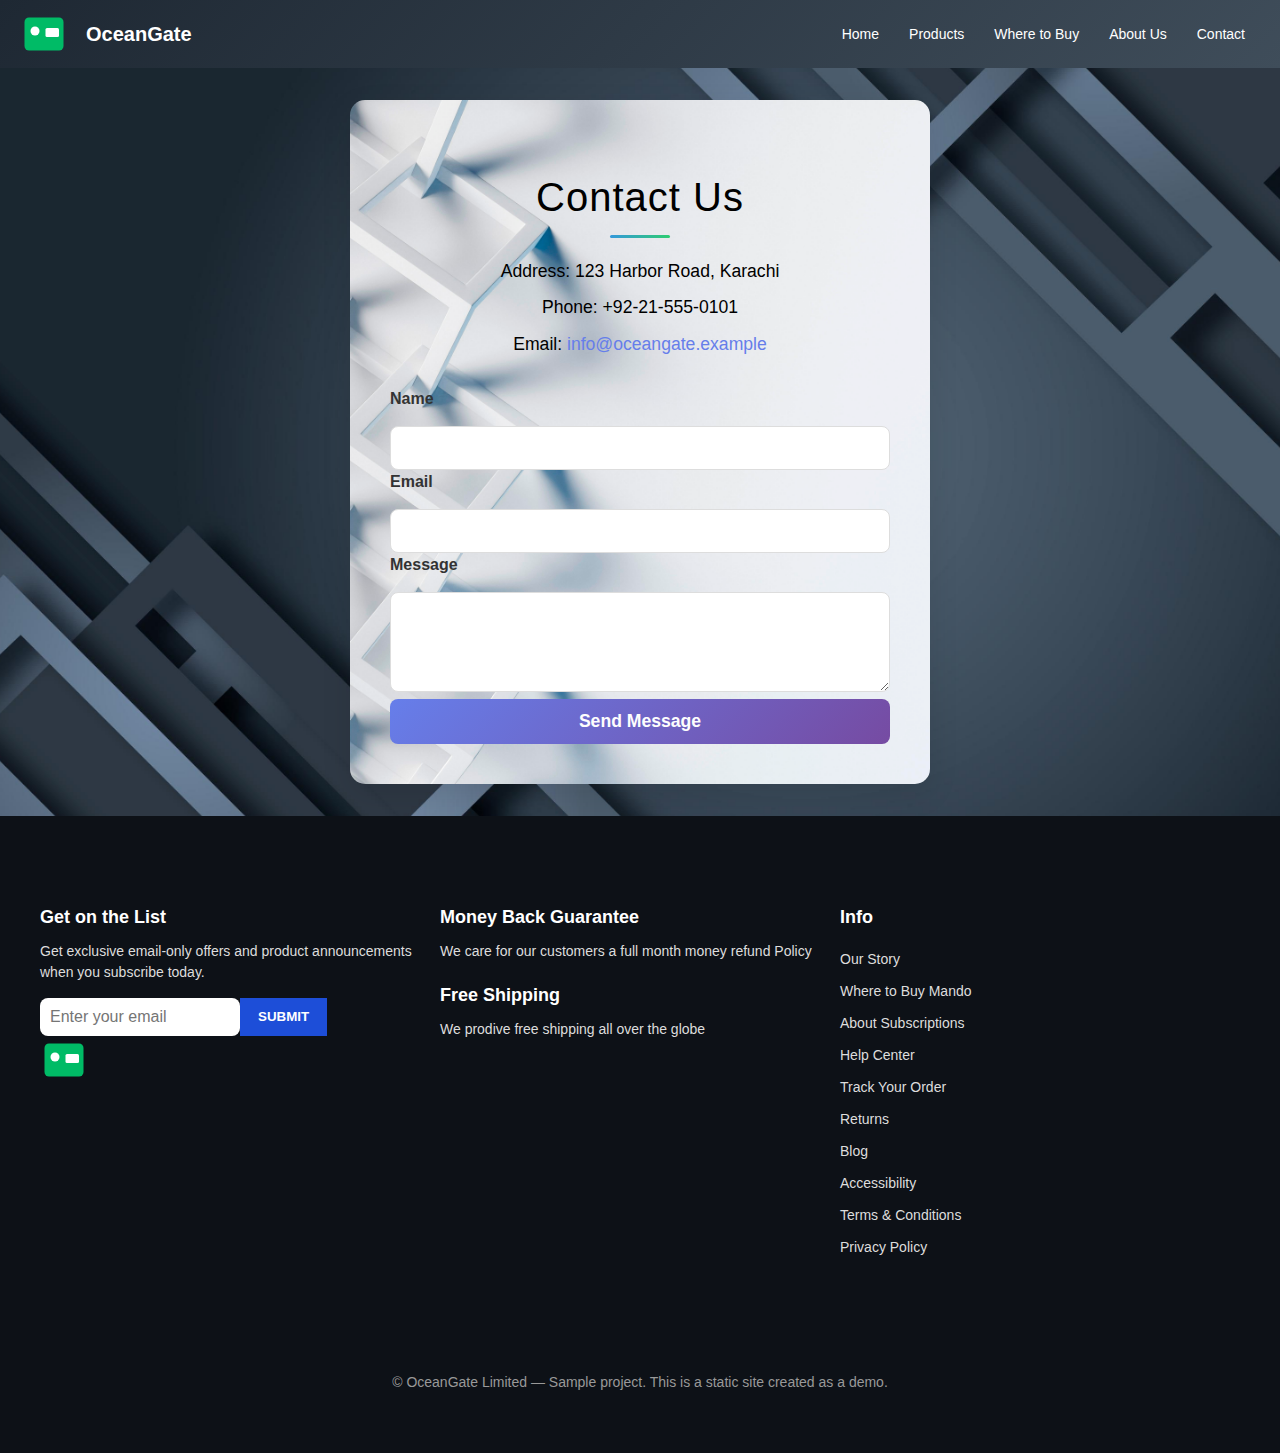
<file: contact.html>
<!doctype html>
<html lang="en">

<head>
  <meta charset="utf-8" />
  <meta name="viewport" content="width=device-width,initial-scale=1" />
  <title>Contact — OceanGate</title>
  <link rel="stylesheet" href="css/styles.css" />
  <link rel="stylesheet" href="css/footer.css">
  <style>
    .container-contact {
      background: #fff;
      border-radius: 15px;
      box-shadow: 0 10px 30px rgba(0, 0, 0, 0.1);
      padding: 40px;
      max-width: 500px;
      width: 100%;
      text-align: center;
    }

    h1 {
      font-size: 2.5em;
      margin-bottom: 20px;
      color: #4a4a4a;
    }

    p {
      margin: 10px 0;
      font-size: 1.1em;
    }

    a {
      color: #667eea;
      text-decoration: none;
    }

    a:hover {
      text-decoration: underline;
    }

    .contact-form {
      margin-top: 30px;
    }

    label {
      display: block;
      margin-bottom: 15px;
      text-align: left;
      font-weight: bold;
    }

    input,
    textarea {
      width: 100%;
      padding: 12px;
      border: 1px solid #ddd;
      border-radius: 8px;
      font-size: 1em;
      box-sizing: border-box;
      transition: border-color 0.3s;
    }

    input:focus,
    textarea:focus {
      border-color: #667eea;
      outline: none;
    }

    textarea {
      resize: vertical;
      min-height: 100px;
    }

    .cta {
      background: linear-gradient(135deg, #667eea 0%, #764ba2 100%);
      color: #fff;
      border: none;
      padding: 12px 20px;
      border-radius: 8px;
      font-size: 1.1em;
      cursor: pointer;
      transition: transform 0.2s;
      width: 100%;
    }

    .cta:hover {
      transform: translateY(-2px);
    }
  </style>
</head>

<body>
  <header class="navbar">
    <div class="logo">
      <!-- OceanGate SVG Logo -->
      <svg width="48" height="48" viewBox="0 0 64 64" aria-hidden="true">
        <rect x="6" y="10" width="52" height="44" rx="6" fill="#0b6" />
        <circle cx="20" cy="28" r="6" fill="#fff" />
        <rect x="34" y="24" width="18" height="12" rx="2" fill="#fff" />
      </svg>
      <span class="brand">OceanGate</span>
    </div>

    <div class="hamburger" onclick="toggleMenu()">
      <div></div>
      <div></div>
      <div></div>
    </div>
    <script>
      function toggleMenu() {
        const menu = document.querySelector('.menu');
        menu.classList.toggle('show');
      }
    </script>


    <div class="menu">
      <a href="index.html">Home</a>
      <a href="products.html">Products</a>
      <a href="where_to_buy.html">Where to Buy</a>
      <a href="about.html">About Us</a>
      <a href="contact.html">Contact</a>
    </div>
  </header>

  </header>


  <main class="container-contact">
    <h1>Contact Us</h1>
    <p>Address: 123 Harbor Road, Karachi</p>
    <p>Phone: +92-21-555-0101</p>
    <p>Email: <a href="mailto:info@oceangate.example">info@oceangate.example</a></p>
    <!-- Simple contact form (no backend) -->
    <form class="contact-form" onsubmit="alert('This is a static demo — the form won\'t submit.'); return false;">
      <label for="name">Name</label>
      <input type="text" id="name" name="name" required>
      <label for="email">Email</label>
      <input type="email" id="email" name="email" required>
      <label for="message">Message</label>
      <textarea id="message" name="message" required></textarea>
      <button type="submit" class="contact-button">Send Message</button>
    </form>
  </main>

  <footer class="footer">
    <div class="footer-container">

      <!-- Left Column: Email Subscription -->
      <div class="footer-section">
        <h3>Get on the List</h3>
        <p>Get exclusive email-only offers and product announcements when you subscribe today.</p>

        <div class="email-box">
          <input type="email" placeholder="Enter your email">
          <button>SUBMIT</button>
        </div>

        <div class="footer-logo">
          <svg width="48" height="48" viewBox="0 0 64 64" aria-hidden="true">
            <rect x="6" y="10" width="52" height="44" rx="6" fill="#0b6" />
            <circle cx="20" cy="28" r="6" fill="#fff" />
            <rect x="34" y="24" width="18" height="12" rx="2" fill="#fff" />
          </svg>
        </div>
      </div>

      <!-- Middle Column -->
      <div class="footer-section">
        <h3>Money Back Guarantee</h3>
        <p>We care for our customers a full month money refund Policy</p>

        <h3 style="margin-top: 20px;">Free Shipping</h3>
        <p>We prodive free shipping all over the globe</p>
      </div>

      <!-- Right Column -->
      <div class="footer-section">
        <h3>Info</h3>
        <ul>
          <li><a href="#">Our Story</a></li>
          <li><a href="#">Where to Buy Mando</a></li>
          <li><a href="#">About Subscriptions</a></li>
          <li><a href="#">Help Center</a></li>
          <li><a href="#">Track Your Order</a></li>
          <li><a href="#">Returns</a></li>
          <li><a href="#">Blog</a></li>
          <li><a href="#">Accessibility</a></li>
          <li><a href="#">Terms & Conditions</a></li>
          <li><a href="#">Privacy Policy</a></li>
        </ul>
      </div>

    </div>

    <!-- Bottom Icons + Text -->
    <div class="footer-bottom">
      <div class="social-icons">
        <a href="#"><i class="fa-brands fa-facebook"></i>
          <a href="#"><i class="fa-brands fa-instagram"></i></a>
          <a href="#"><i class="fa-brands fa-tiktok"></i></a>
      </div>

      <p>© OceanGate Limited — Sample project. This is a static site created as a demo.</p>
    </div>
  </footer>

  <script src="js/scripts.js"></script>
</body>

</html>
</file>
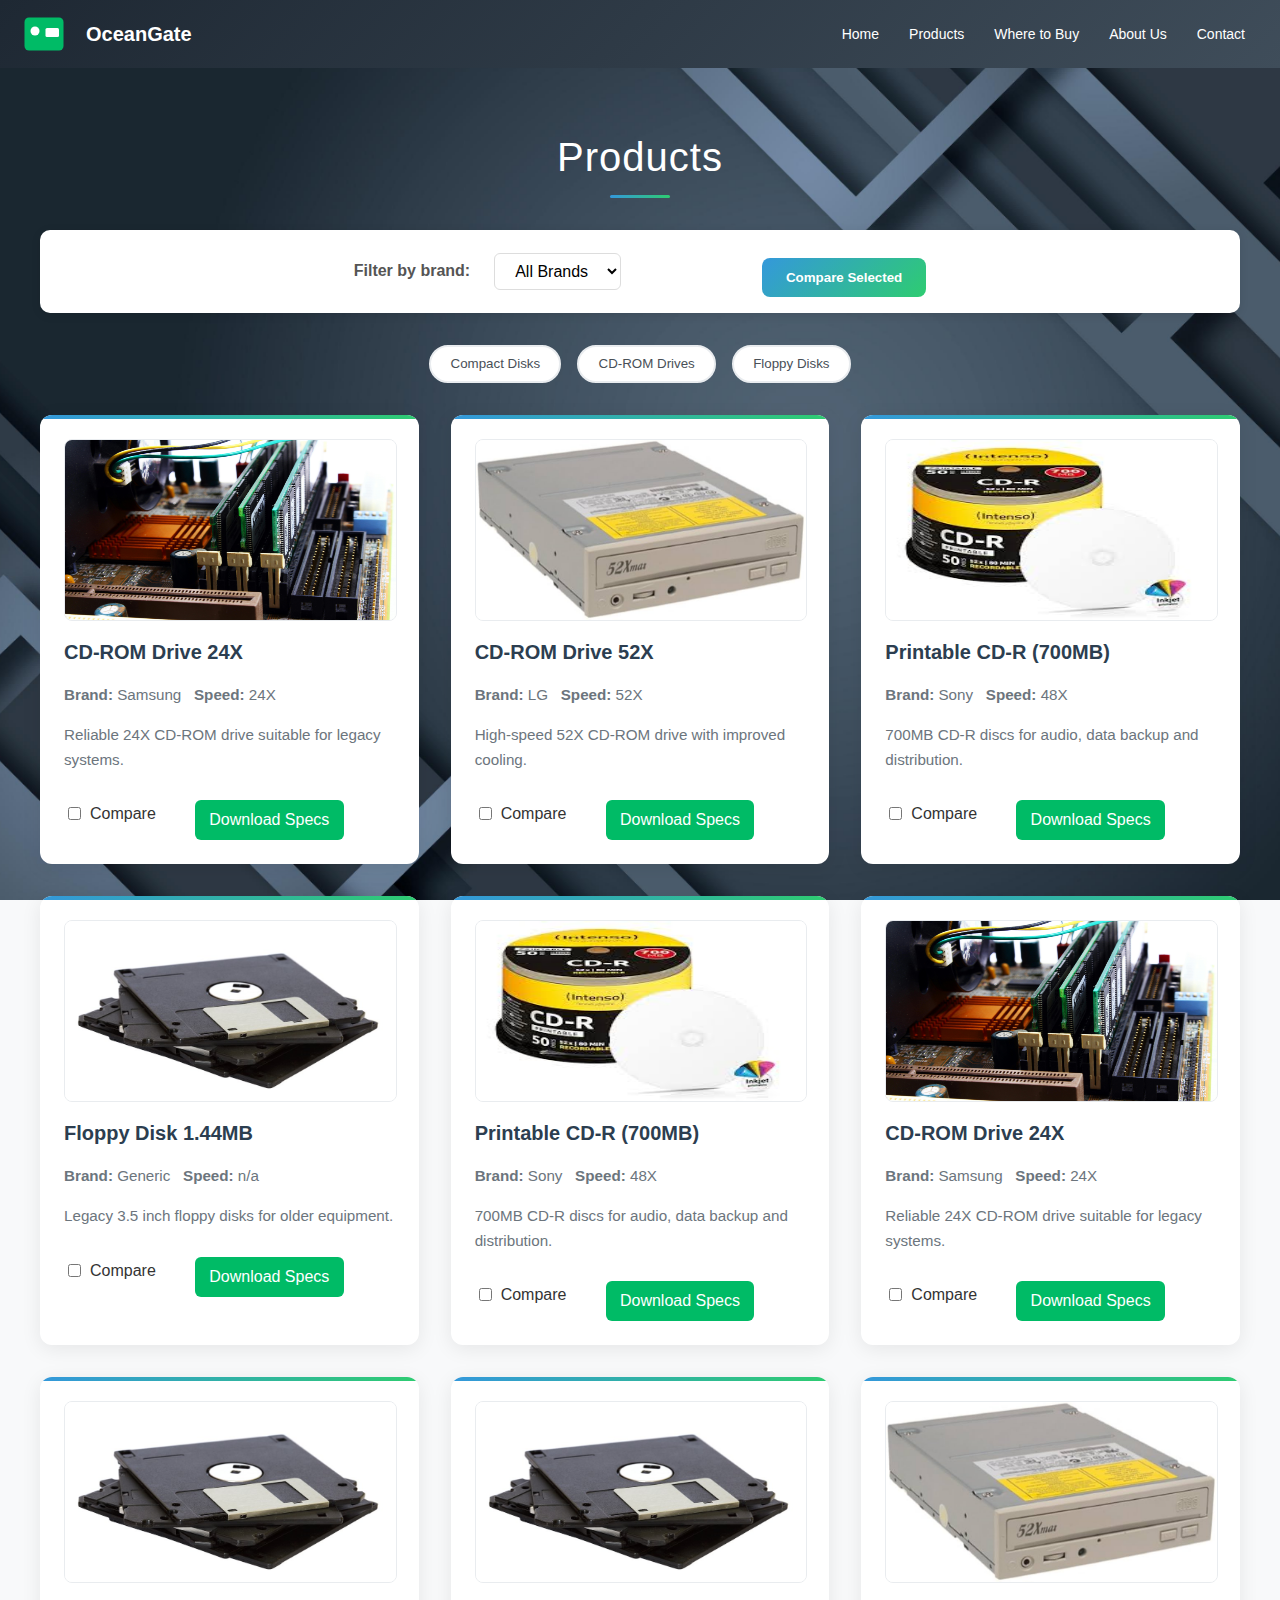
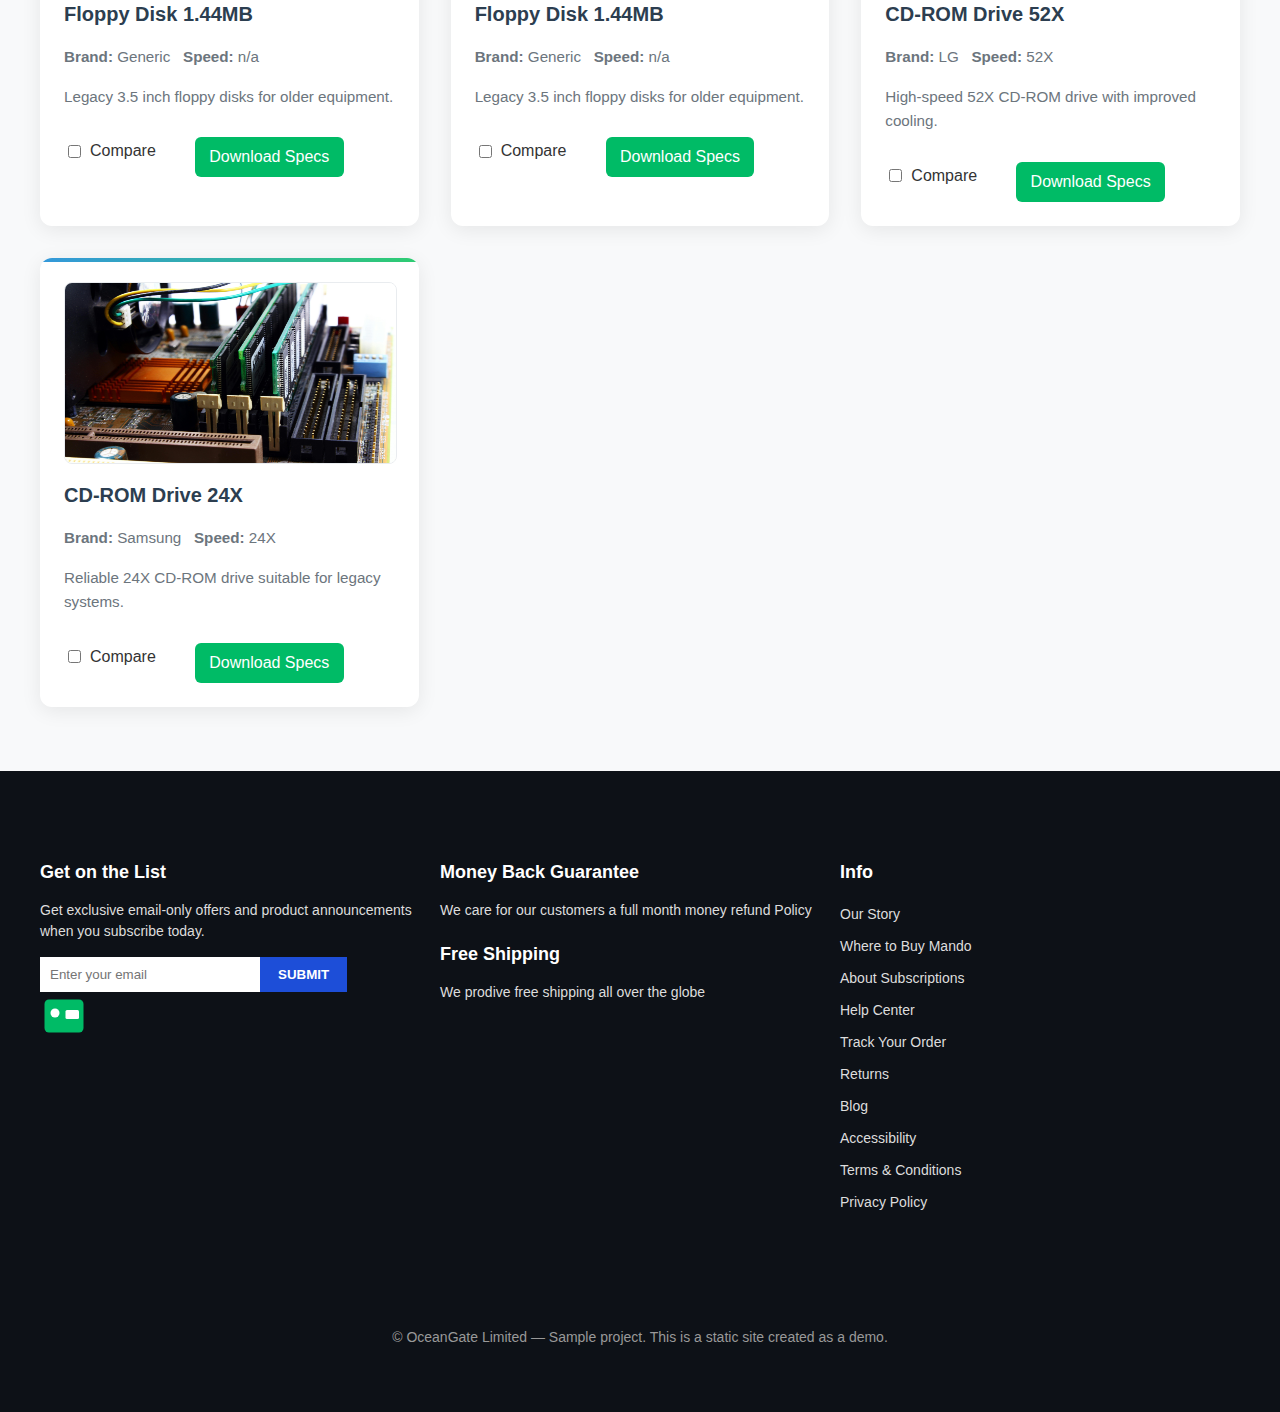
<file: products.html>
<!doctype html>
<html lang="en">

<head>
  <meta charset="utf-8" />
  <meta name="viewport" content="width=device-width,initial-scale=1" />
  <title>Products — OceanGate</title>
  <link rel="stylesheet" href="css/styles.css" />
  <link rel="stylesheet" href="css/footer.css">
</head>

<body>
 <header class="navbar">
    <div class="logo">
        <!-- OceanGate SVG Logo -->
        <svg width="48" height="48" viewBox="0 0 64 64" aria-hidden="true">
            <rect x="6" y="10" width="52" height="44" rx="6" fill="#0b6" />
            <circle cx="20" cy="28" r="6" fill="#fff" />
            <rect x="34" y="24" width="18" height="12" rx="2" fill="#fff" />
        </svg>
        <span class="brand">OceanGate</span>
    </div>

    <div class="hamburger" onclick="toggleMenu()">
        <div></div>
        <div></div>
        <div></div>
    </div>
    <script>
function toggleMenu() {
    const menu = document.querySelector('.menu');
    menu.classList.toggle('show');
}
</script>


    <div class="menu">
        <a href="index.html">Home</a>
        <a href="products.html">Products</a>
        <a href="where_to_buy.html">Where to Buy</a>
        <a href="about.html">About Us</a>
        <a href="contact.html">Contact</a>
    </div>
</header>

  </header>

  <main class="container">
    <h1>Products</h1>

    <!-- Brand filters -->
    <section class="filters">
      <label for="brand-select">Filter by brand:</label>
      <select id="brand-select" aria-label="Filter by brand">
        <option value="all">All Brands</option>
        <option value="Samsung">Samsung</option>
        <option value="LG">LG</option>
        <option value="Sony">Sony</option>
        <option value="Generic">Generic</option>
      </select>

      <button id="compare-btn" class="cta">Compare Selected</button>
    </section>

    <!-- Categories -->
    <section class="categories">
      <button class="category-btn" data-cat="compact">Compact Disks</button>
      <button class="category-btn" data-cat="cdrom">CD-ROM Drives</button>
      <button class="category-btn" data-cat="floppy">Floppy Disks</button>
    </section>

    <!-- Products grid -->
    <section id="products-grid" class="products-grid" aria-live="polite">
      <!-- Product cards injected by JavaScript -->
    </section>

    <!-- Comparison area -->
    <section id="comparison-area" class="comparison-area" hidden>
      <h2>Comparison</h2>
      <table id="comparison-table">
        <!-- Populated by JS -->
      </table>
      <button id="close-compare">Close Comparison</button>
    </section>

  </main>

 <footer class="footer">
  <div class="footer-container">

    <!-- Left Column: Email Subscription -->
    <div class="footer-section">
      <h3>Get on the List</h3>
      <p>Get exclusive email-only offers and product announcements when you subscribe today.</p>

      <div class="email-box">
        <input type="email" placeholder="Enter your email">
        <button>SUBMIT</button>
      </div>

      <div class="footer-logo">
        <!-- Replace with your logo image if needed -->
<svg width="48" height="48" viewBox="0 0 64 64" aria-hidden="true">
            <rect x="6" y="10" width="52" height="44" rx="6" fill="#0b6" />
            <circle cx="20" cy="28" r="6" fill="#fff" />
            <rect x="34" y="24" width="18" height="12" rx="2" fill="#fff" />
        </svg>
            </div>
    </div>

    <!-- Middle Column -->
    <div class="footer-section">
      <h3>Money Back Guarantee</h3>
      <p>We care for our customers a full month money refund Policy</p>

      <h3 style="margin-top: 20px;">Free Shipping</h3>
      <p>We prodive free shipping all over the globe</p>
    </div>

    <!-- Right Column -->
    <div class="footer-section">
      <h3>Info</h3>
      <ul>
        <li><a href="#">Our Story</a></li>
        <li><a href="#">Where to Buy Mando</a></li>
        <li><a href="#">About Subscriptions</a></li>
        <li><a href="#">Help Center</a></li>
        <li><a href="#">Track Your Order</a></li>
        <li><a href="#">Returns</a></li>
        <li><a href="#">Blog</a></li>
        <li><a href="#">Accessibility</a></li>
        <li><a href="#">Terms & Conditions</a></li>
        <li><a href="#">Privacy Policy</a></li>
      </ul>
    </div>

  </div>

  <!-- Bottom Icons + Text -->
  <div class="footer-bottom">
    <div class="social-icons">
      <a href="#"><i class="fa-brands fa-facebook"></i>
      <a href="#"><i class="fa-brands fa-instagram"></i></a>
      <a href="#"><i class="fa-brands fa-tiktok"></i></a>
    </div>

    <p>© OceanGate Limited — Sample project. This is a static site created as a demo.</p>
  </div>
</footer>

  <script src="js/scripts.js"></script>
</body>

</html>
</file>
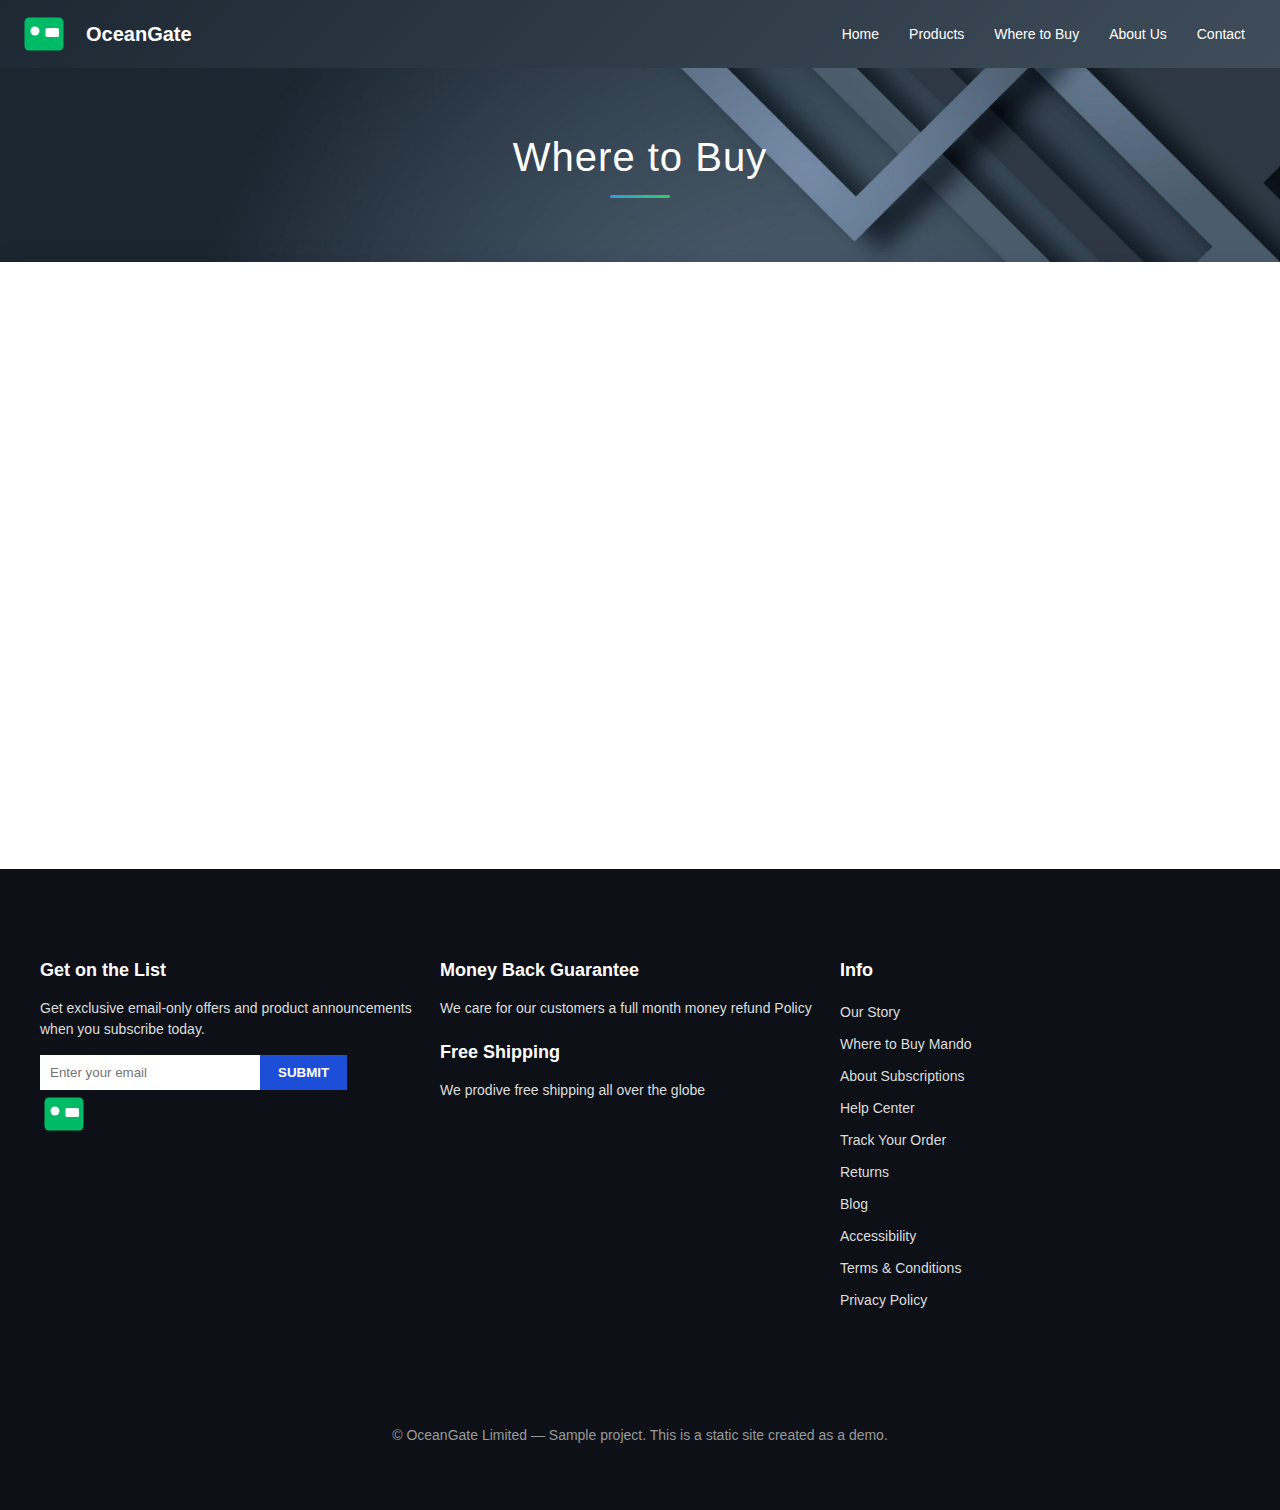
<file: where_to_buy.html>
<!doctype html>
<html lang="en">

<head>
  <meta charset="utf-8" />
  <meta name="viewport" content="width=device-width,initial-scale=1" />
  <title>Where to Buy — OceanGate</title>
  <link rel="stylesheet" href="css/styles.css" />
  <link rel="stylesheet" href="css/footer.css">
</head>

<body>
  <header class="navbar">
    <div class="logo">
        <!-- OceanGate SVG Logo -->
        <svg width="48" height="48" viewBox="0 0 64 64" aria-hidden="true">
            <rect x="6" y="10" width="52" height="44" rx="6" fill="#0b6" />
            <circle cx="20" cy="28" r="6" fill="#fff" />
            <rect x="34" y="24" width="18" height="12" rx="2" fill="#fff" />
        </svg>
        <span class="brand">OceanGate</span>
    </div>

    <div class="hamburger" onclick="toggleMenu()">
        <div></div>
        <div></div>
        <div></div>
    </div>
    <script>
function toggleMenu() {
    const menu = document.querySelector('.menu');
    menu.classList.toggle('show');
}
</script>


    <div class="menu">
        <a href="index.html">Home</a>
        <a href="products.html">Products</a>
        <a href="where_to_buy.html">Where to Buy</a>
        <a href="about.html">About Us</a>
        <a href="contact.html">Contact</a>
    </div>
</header>

  </header>

  <main class="container">
    <h1>Where to Buy</h1>

  </main>
<div class="map-container">
  <iframe src="https://www.google.com/maps/embed?pb=!1m18!1m12!1m3!1d28941.467542240203!2d67.04052783967288!3d24.94285172383262!2m3!1f0!2f0!3f0!3m2!1i1024!2i768!4f13.1!3m3!1m2!1s0x3eb33f8014fe5943%3A0x11df7a65effb1ef6!2sNorth%20Nazimabad%20Town%2C%20Karachi!5e0!3m2!1sen!2s!4v1765102689414!5m2!1sen!2s" 
          width="600" 
          height="450" 
          style="border:0;" 
          allowfullscreen="" 
          loading="lazy" 
          referrerpolicy="no-referrer-when-downgrade">
  </iframe>
</div> <footer class="footer">
  <div class="footer-container">

    <!-- Left Column: Email Subscription -->
    <div class="footer-section">
      <h3>Get on the List</h3>
      <p>Get exclusive email-only offers and product announcements when you subscribe today.</p>

      <div class="email-box">
        <input type="email" placeholder="Enter your email">
        <button>SUBMIT</button>
      </div>

      <div class="footer-logo">
        <!-- Replace with your logo image if needed -->
        <svg width="48" height="48" viewBox="0 0 64 64" aria-hidden="true">
            <rect x="6" y="10" width="52" height="44" rx="6" fill="#0b6" />
            <circle cx="20" cy="28" r="6" fill="#fff" />
            <rect x="34" y="24" width="18" height="12" rx="2" fill="#fff" />
        </svg>
      </div>
    </div>

    <!-- Middle Column -->
    <div class="footer-section">
      <h3>Money Back Guarantee</h3>
      <p>We care for our customers a full month money refund Policy</p>

      <h3 style="margin-top: 20px;">Free Shipping</h3>
      <p>We prodive free shipping all over the globe</p>
    </div>

    <!-- Right Column -->
    <div class="footer-section">
      <h3>Info</h3>
      <ul>
        <li><a href="#">Our Story</a></li>
        <li><a href="#">Where to Buy Mando</a></li>
        <li><a href="#">About Subscriptions</a></li>
        <li><a href="#">Help Center</a></li>
        <li><a href="#">Track Your Order</a></li>
        <li><a href="#">Returns</a></li>
        <li><a href="#">Blog</a></li>
        <li><a href="#">Accessibility</a></li>
        <li><a href="#">Terms & Conditions</a></li>
        <li><a href="#">Privacy Policy</a></li>
      </ul>
    </div>

  </div>

  <!-- Bottom Icons + Text -->
  <div class="footer-bottom">
    <div class="social-icons">
      <a href="#"><i class="fa-brands fa-facebook"></i>
      <a href="#"><i class="fa-brands fa-instagram"></i></a>
      <a href="#"><i class="fa-brands fa-tiktok"></i></a>
    </div>

    <p>© OceanGate Limited — Sample project. This is a static site created as a demo.</p>
  </div>
</footer>
  <script src="js/scripts.js"></script>
</body>

</html>
</file>
<file: css/styles.css>
body {
  font-family: system-ui, -apple-system, "Segoe UI", Roboto, Helvetica, Arial;
  line-height: 1.5;
  color: #222;
  background: linear-gradient(145deg, #eef1f4, #000000);
  background-image: url(/images/5590457.jpg);
   background-size: cover;          /* makes image fill the screen */
  background-repeat: no-repeat;    /* no repeating tiles */
  background-attachment: fixed;    /* parallax feel */
  background-position: center;     /* centers the image */
}


.container {
  max-width: 980px;
  margin: 0 auto;
  padding: 1rem;
}

.container h1,p {
  color: white;
}
.container p{
  margin-left: 10%;
}
.header-inner {
  display: flex;
  align-items: center;
  justify-content: space-between;
  padding: 0.5rem 0;
}

.logo {
  display: flex;
  align-items: center;
  gap: 0.5rem;
  font-weight: 700;
  color: #0b6;
  text-decoration: none;
}



/* GENERAL */
body {
    margin: 0;
    font-family: 'Segoe UI', Tahoma, Geneva, Verdana, sans-serif;
    background-color: #f8f9fa;
    color: #333;
}

/* CONTAINER */
.container {
    max-width: 1200px;
    margin: 0 auto;
    padding: 2rem;
}

/* NAVBAR MERGED */
.navbar {
    display: flex;
    justify-content: space-between;
    align-items: center;
background: linear-gradient(135deg, #1e2833, #3f4d5a);
    padding: 10px 20px;
    flex-wrap: wrap;
}

/* Logo */
.navbar .logo {
    display: flex;
    align-items: center;
    color: white;
    font-size: 20px;
}

.navbar .logo svg {
    margin-right: 10px;
}

/* Desktop Menu */
.navbar .menu {
    display: flex;
    align-items: center;
    transition: max-height 0.3s ease-in-out;
}

/* Menu links */
.navbar .menu a {
    color: #fff;
    text-decoration: none;
    margin: 0 15px;
    font-size: 14px;
    position: relative;
}

/* Hover underline animation */
.navbar .menu a::after {
    content: '';
    position: absolute;
    left: 0;
    bottom: -3px;
    width: 0;
    height: 2px;
    background-color: #fff;
    transition: width 0.3s;
}

.navbar .menu a:hover::after {
    width: 100%;
}

/* Register Button */
.navbar .register-btn {
    background-color: #c4d600;
    color: black;
    padding: 10px 20px;
    font-weight: bold;
}

/* Hamburger Button */
.hamburger {
    display: none;
    flex-direction: column;
    cursor: pointer;
}

.hamburger div {
    width: 25px;
    height: 3px;
    background-color: #fff;
    margin: 4px;
}

/* MOBILE */
@media (max-width: 768px) {
    .navbar .menu {
        flex-direction: column;
        width: 100%;
        max-height: 0;
        overflow: hidden;
    }

    .navbar .menu.show {
        max-height: 300px;
    }

    .hamburger {
        display: flex;
    }
}



.cta {
  display: inline-block;
  align-items: center !important;
  margin-top: 0.75rem;
  margin-left: 10%;
  background: #0b6;
  color: white;
  padding: 0.5rem 0.9rem;
  text-decoration: none;
  border-radius: 6px;
}

.features {
  display: grid;
  grid-template-columns: repeat(3, 1fr);
  gap: 2rem;
  margin: 3rem 0;
  padding: 0 1rem;
}

.features article {
  background: #ffffff;
  border-radius: 12px;
  padding: 2rem;
  box-shadow: 0 4px 20px rgba(0, 0, 0, 0.08);
  text-align: center;
  transition: transform 0.3s ease, box-shadow 0.3s ease;
  border: 1px solid #e9ecef;
}

.features article:hover {
  transform: translateY(-5px);
  box-shadow: 0 8px 30px rgba(0, 0, 0, 0.15);
  background-color: #aac4d4;
}

.features article h3 {
  font-size: 1.5rem;
  font-weight: 600;
  color: #2c3e50;
  margin-bottom: 1rem;
  position: relative;
}

.features article h3::after {
  content: '';
  display: block;
  width: 50px;
  height: 3px;
  background: linear-gradient(to right, #3498db, #2ecc71);
  margin: 0.5rem auto;
  border-radius: 2px;
}

.features article p {
  font-size: 1rem;
  color: #6c757d;
  line-height: 1.6;
}

/* Responsive Adjustments */
@media (max-width: 768px) {
  .features {
    grid-template-columns: 1fr;
    gap: 1.5rem;
    padding: 0;
  }

  .features article {
    padding: 1.5rem;
  }
}
 

/* PRODUCTS PAGE SPECIFIC STYLES */

/* Main Heading */
h1 {
    font-size: 2.5rem;
    font-weight: 300;
    color: #2c3e50;
    text-align: center;
    margin-bottom: 2rem;
    letter-spacing: 1px;
    position: relative;
}

h1::after {
    content: '';
    display: block;
    width: 60px;
    height: 3px;
    background: linear-gradient(to right, #3498db, #2ecc71);
    margin: 0.5rem auto;
    border-radius: 2px;
}

/* Filters Section */
.filters {
    display: flex;
    justify-content: center;
    align-items: center;
    gap: 1.5rem;
    margin: 2rem 0;
    padding: 1rem;
    background: #ffffff;
    border-radius: 10px;
    box-shadow: 0 2px 10px rgba(0, 0, 0, 0.1);
}

.filters label {
    font-weight: 600;
    color: #555;
}

.filters select {
    padding: 0.5rem 1rem;
    border: 1px solid #ddd;
    border-radius: 6px;
    background: #fff;
    font-size: 1rem;
    transition: border-color 0.3s ease;
}

.filters select:focus {
    outline: none;
    border-color: #3498db;
}

.filters .cta {
    background: linear-gradient(135deg, #3498db, #2ecc71);
    color: white;
    padding: 0.75rem 1.5rem;
    border: none;
    border-radius: 8px;
    font-weight: 600;
    cursor: pointer;
    transition: transform 0.2s ease, box-shadow 0.2s ease;
}

.filters .cta:hover {
    transform: translateY(-2px);
    box-shadow: 0 4px 15px rgba(52, 152, 219, 0.3);
}

/* Categories Section */
.categories {
    display: flex;
    justify-content: center;
    gap: 1rem;
    margin-bottom: 2rem;
    flex-wrap: wrap;
}

.category-btn {
    padding: 0.6rem 1.2rem;
    border: 2px solid #e9ecef;
    background: #ffffff;
    border-radius: 25px;
    font-weight: 500;
    color: #495057;
    cursor: pointer;
    transition: all 0.3s ease;
}

.category-btn:hover {
    background: #3498db;
    color: white;
    border-color: #3498db;
    transform: scale(1.05);
}

.category-btn.active {
    background: #3498db;
    color: white;
    border-color: #3498db;
}

/* Products Grid */
.products-grid {
    display: grid;
    gap: 2rem;
    grid-template-columns: repeat(auto-fit, minmax(280px, 1fr));
    margin-bottom: 2rem;
}

/* Product Cards */
.card {
    background: #ffffff;
    border-radius: 12px;
    padding: 1.5rem;
    box-shadow: 0 4px 20px rgba(0, 0, 0, 0.08);
    display: flex;
    flex-direction: column;
    gap: 1rem;
    transition: transform 0.3s ease, box-shadow 0.3s ease;
    position: relative;
    overflow: hidden;
}

.card::before {
    content: '';
    position: absolute;
    top: 0;
    left: 0;
    right: 0;
    height: 4px;
    background: linear-gradient(to right, #3498db, #2ecc71);
}

.card:hover {
    transform: translateY(-5px);
    box-shadow: 0 8px 30px rgba(0, 0, 0, 0.15);
}

.card img {
    width: 100%;
    height: 180px;
    background: #f8f9fa;
    border-radius: 8px;
    border: 1px solid #e9ecef;
}

.card h3 {
    font-size: 1.25rem;
    font-weight: 600;
    color: #2c3e50;
    margin: 0;
}

.card p {
    font-size: 0.95rem;
    color: #6c757d;
    line-height: 1.6;
    margin: 0;
}

.card .price {
    font-size: 1.1rem;
    font-weight: 700;
    color: #27ae60;
    align-self: flex-start;
}

.comparison-area {
    margin-top: 3rem;
    padding: 3rem;
    box-shadow: 0 10px 40px rgba(0, 0, 0, 0.2);
    border: 3px solid #fff;
    position: relative;
    overflow: hidden;
}

.comparison-area::before {
    content: '';
    position: absolute;
    top: -50%;
    left: -50%;
    width: 200%;
    height: 200%;
    background: radial-gradient(circle, rgba(255,255,255,0.1) 0%, transparent 70%);
    animation: pulse 4s infinite;
}

@keyframes pulse {
    0%, 100% { opacity: 0.5; }
    50% { opacity: 1; }
}

.comparison-area h2 {
    font-size: 2.5rem;
    font-weight: 700;
    color: #ffffff;
    margin-bottom: 2rem;
    text-align: center;
    text-shadow: 2px 2px 4px rgba(0, 0, 0, 0.3);
    position: relative;
    z-index: 1;
}

.comparison-area h2::after {
    content: '';
    display: block;
    width: 80px;
    height: 4px;
    background: linear-gradient(to right, #ffd700, #ff6b6b);
    margin: 1rem auto;
    border-radius: 2px;
}

#comparison-table {
    width: 100%;
    border-collapse: collapse;
    margin-bottom: 2rem;
    background: rgba(255, 255, 255, 0.9);
    border-radius: 12px;
    overflow: hidden;
    box-shadow: 0 4px 15px rgba(0, 0, 0, 0.1);
    position: relative;
    z-index: 1;
}

#comparison-table th,
#comparison-table td {
    border: 2px solid #e9ecef;
    padding: 1.5rem;
    text-align: center;
    font-size: 1rem;
    font-weight: 500;
}

#comparison-table th {
    background: linear-gradient(135deg, #3498db, #2ecc71);
    color: #ffffff;
    font-weight: 700;
    text-transform: uppercase;
    letter-spacing: 1px;
}

#comparison-table tr:nth-child(even) {
    background: rgba(52, 152, 219, 0.1);
}

#comparison-table tr:hover {
    background: rgba(46, 204, 113, 0.2);
    transition: background 0.3s ease;
}

#comparison-table td a {
    color: #3498db;
    text-decoration: none;
    font-weight: 600;
    transition: color 0.3s ease;
}

#comparison-table td a:hover {
    color: #2ecc71;
    text-decoration: underline;
}

#close-compare {
    display: block;
    margin: 0 auto;
    background: linear-gradient(135deg, #e74c3c, #c0392b);
    color: white;
    padding: 1rem 2rem;
    border: none;
    border-radius: 50px;
    font-weight: 700;
    font-size: 1.1rem;
    cursor: pointer;
    transition: all 0.3s ease;
    box-shadow: 0 4px 15px rgba(231, 76, 60, 0.3);
    position: relative;
    z-index: 1;
}

#close-compare:hover {
    background: linear-gradient(135deg, #c0392b, #e74c3c);
    transform: translateY(-3px);
    box-shadow: 0 8px 25px rgba(231, 76, 60, 0.5);
}

#close-compare:active {
    transform: translateY(0);
}

/* Responsive Adjustments */
@media (max-width: 768px) {
    .comparison-area {
        padding: 2rem;
        margin-top: 2rem;
    }

    .comparison-area h2 {
        font-size: 2rem;
    }

    #comparison-table th,
    #comparison-table td {
        padding: 1rem;
        font-size: 0.9rem;
    }

    #close-compare {
        padding: 0.75rem 1.5rem;
        font-size: 1rem;
    }
}

/* Carousel Styles */
.carousel {
    width: 100%;
    max-width: 1200px;
    margin: 2rem auto;
    border-radius: 12px;
    overflow: hidden;
    box-shadow: 0 8px 30px rgba(0, 0, 0, 0.15);
}

.carousel-inner {
    height: 600px; /* Banner-like size, a bit bigger than typical 400-500px */
}

.carousel-item {
    height: 100%;
}

.carousel-item img {
    width: 100%;
    height: 100%;
    object-fit: cover;
    filter: brightness(0.9);
    transition: filter 0.3s ease;
}

.carousel-item:hover img {
    filter: brightness(1);
}

.carousel-indicators {
    bottom: 20px;
}

.carousel-indicators button {
    width: 12px;
    height: 12px;
    border-radius: 50%;
    background-color: rgba(255, 255, 255, 0.7);
    border: none;
    margin: 0 5px;
    transition: all 0.3s ease;
}

.carousel-indicators .active {
    background-color: #3498db;
    transform: scale(1.2);
}

.carousel-control-prev,
.carousel-control-next {
    width: 50px;
    height: 50px;
    background: rgba(0, 0, 0, 0.5);
    border-radius: 50%;
    position: absolute;
    margin-top: 25%;
    top: 50%;
    transform: translateY(-50%);
    transition: all 0.3s ease;
    border: none;
    display: flex;
    align-items: center;
    justify-content: center;
}

.carousel-control-prev {
    left: 20px;
}

.carousel-control-next {
    right: 20px;
}



.carousel-control-prev-icon,
.carousel-control-next-icon {
    width: 20px;
    height: 20px;
    background-size: 20px 20px;
}

/* Responsive Adjustments */
@media (max-width: 768px) {
    .carousel-inner {
        height: 400px;
    }

    .carousel-control-prev,
    .carousel-control-next {
        width: 40px;
        height: 40px;
        left: 10px;
    }

    .carousel-control-next {
        right: 10px;
    }

    .carousel-control-prev-icon,
    .carousel-control-next-icon {
        width: 16px;
        height: 16px;
        background-size: 16px 16px;
    }
}
.map-container {
  max-width: 100%;
  overflow: hidden;
  box-shadow: 0 8px 30px rgba(0, 0, 0, 0.15);
  background: #ffffff;
}

.map-container iframe {
  width: 100%;
  height: 600px;
  transition: transform 0.3s ease;
}



/* Responsive Adjustments */
@media (max-width: 768px) {
  .map-container {
    margin: 1rem auto;
    padding: 0.5rem;
  }

  .map-container iframe {
    height: 300px;
  }
}

/* CONTACT FORM STYLES */
.container-contact {
    background: #fff !important;
    border-radius: 15px !important;
    box-shadow: 0 10px 30px rgba(0, 0, 0, 0.1) !important;
    padding: 40px !important;
    max-width: 500px !important;
    width: 100%!important;
    text-align: center!important;
    margin: 2rem auto!important; 
    background-image: url(/images/creative-wallpaper-with-white-shapes.jpg) !important;
     background-size: cover!important;          
  background-repeat: no-repeat!important;    
  background-position: center!important;    
}

.container-contact h1 {
    font-size: 2.5em;
    color: #000000;
}

.container-contact p {
    font-size: 1.1em;
    color: #000000;
}

.contact-button {
    background: linear-gradient(135deg, #667eea 0%, #764ba2 100%);
    color: #fdfdfd;
    border: none;
    padding: 12px 20px;
    border-radius: 8px;
    font-size: 1.1em;
    cursor: pointer;
    transition: transform 0.2s, box-shadow 0.2s;
    width: 100%;
    font-weight: bold;
}

.contact-button:hover {
    transform: translateY(-2px);
    box-shadow: 0 4px 15px rgba(102, 126, 234, 0.4);
}

.contact-button:active {
    transform: translateY(0);
}
/* ABOUT US PAGE STYLES */
.container-about {
    max-width: 1200px;
    margin: 2rem auto;
    padding: 2rem;
    background: #ffffff;
    border-radius: 15px;
    box-shadow: 0 10px 30px rgba(0, 0, 0, 0.1);
    display: flex;
    gap: 2rem;
    position: relative;
     align-items: center; 
}
.about-image-wrapper {
    display: flex;
    justify-content: center;
}
.about-layout {
    max-width: 1600px;
    margin: 2rem auto;
    display: flex;
    align-items: center;
    gap: 2rem;
}


/* LEFT COLUMN — TEXT */
.text-content {
    flex: 2;
    text-align: left;
}

.container-about h1 {
    font-size: 2.5rem;
    font-weight: 700;
    color: #2c3e50;
    margin-bottom: 1.5rem;
}

.container-about h1::after {
    content: '';
    display: block;
    width: 80px;
    height: 4px;
    background: linear-gradient(to right, #3498db, #2ecc71);
    margin-top: 0.5rem;
    border-radius: 2px;
}


.container-about h2 {
    font-size: 1.8rem;
    font-weight: 600;
    color: #34495e;
    margin-bottom: 1rem;
}


.container-about p {
    font-size: 1.1rem;
    color: #6c757d;
    line-height: 1.6;
}

.image-box {
    width: 450px;
    min-width: 600px;
    height: 600px;
    border-radius: 15px;
    overflow: hidden;
    box-shadow: 0 10px 25px rgba(0, 0, 0, 0.1);
    background: #ddd;
    background-size: cover;

}

.image-box img {
    width: 100%;
    height: 100%;
    object-fit: cover;
}

/* RESPONSIVE */
@media (max-width: 768px) {
    .container-about {
        flex-direction: column;
        padding: 1rem;
    }

    .image-box {
        height: 250px;
        border-radius: 12px;
    }

    .container-about h1 {
        text-align: center;
        font-size: 2rem;
    aspect-ratio: 16 / 10; /* slightly taller on mobile */

    }

    .container-about h2 {
        font-size: 1.4rem;
    }

    .container-about p {
        font-size: 1rem;
    }
}
/* Section background */
.support-section {
    padding: 60px 0;
    width: 80%;
    margin-left: 10%;
    border-radius: 15px;
    background: linear-gradient(135deg, #687077, #eef5fb);
}

/* Main container */
.support-container {
    width: 90%;
    max-width: 1200px;
    margin: auto;
}

/* Heading */
.support-container h1 {
    font-size: 2.4rem;
    color: #0d375f;
    margin-bottom: 10px;
    font-weight: 700;
}

/* Subtitle */
.support-subtitle {
    color: #4a6070;
    font-size: 1.1rem;
    margin-bottom: 40px;
}

/* Layout grid */
.support-list {
    display: grid;
    grid-template-columns: repeat(auto-fit, minmax(320px, 1fr));
    gap: 25px;
}

/* Card styling */
.support-card {
    background: #fff;
    padding: 25px;
    border-radius: 15px;
    box-shadow: 0 6px 25px rgba(0,0,0,0.08);
    transition: 0.3s ease;
    border-left: 6px solid #0d5c89;
}

.support-card:hover {
    transform: translateY(-5px);
    box-shadow: 0 12px 35px rgba(0,0,0,0.12);
}

/* Card title */
.support-card h3 {
    font-size: 1.4rem;
    color: #0d375f;
    margin-bottom: 15px;
}

/* Card text */
.support-card p {
    margin: 6px 0;
    color: #33495e;
    font-size: 1rem;
}

/* Email link */
.support-card a {
    color: #0d6efd;
    text-decoration: none;
    font-weight: 500;
}

.support-card a:hover {
    text-decoration: underline;
}
/* SECTION BACKGROUND */
.testimonials-section {
    background: linear-gradient(135deg, #ffffff, #eaf3fb);
    width: 80%;
    margin-left: 10%;
    border-radius: 15px;
    margin-bottom: 10px;
}

/* CONTAINER */
/* SPACING ABOVE SECTION */
.testimonials-section {
    padding: 60px 0;
}

/* MAIN CONTAINER */
.testimonials-container {
    width: 100%;
    max-width: 1200px;
    margin: auto;
    text-align: center;
    padding: 20px 10px;
}

.testimonials-container h1 {
    font-size: 2.4rem;
    color: #0d375f;
    margin-bottom: 40px;
    font-weight: 700;
}

/* GRID LAYOUT */
.testimonials-grid {
    display: grid;
    grid-template-columns: repeat(auto-fit, minmax(280px, 1fr));
    gap: 30px;
}

/* CARD STYLING */
.testimonial-card {
    background: #ffffff;
    padding: 25px 30px;
    border-radius: 18px;
    box-shadow: 0 10px 30px rgba(0,0,0,0.08);
    border-top: 6px solid #0d5c89;
    font-style: italic;
    transition: 0.3s ease;
    position: relative;
}

/* CARD HOVER */
.testimonial-card:hover {
    transform: translateY(-6px);
    box-shadow: 0 18px 40px rgba(0,0,0,0.15);
}

/* PROFILE IMAGE */
.testimonial-card img {
    width: 80px;
    height: 80px;
    border-radius: 50%;
    object-fit: cover;
    border: 3px solid #0d5c89;
    margin-bottom: 15px;
}

/* QUOTE TEXT */
.testimonial-card p {
    font-size: 1.1rem;
    color: #314760;
    line-height: 1.6;
    margin-bottom: 15px;
}

/* FOOTER NAME */
.testimonial-card footer {
    font-style: normal;
    font-weight: bold;
    color: #0d375f;
    font-size: 1rem;
}

.section-divider {
    width: 100%;
    height: 40px;
}
</file>
<file: css/footer.css>
.footer {
  background-color: #0d1117  ;
  color: #fff;
  padding: 50px 20px;
  font-family: Arial, sans-serif;
}

.footer-container {
  display: flex;
  justify-content: space-between;
  flex-wrap: wrap;
  max-width: 1200px;
  margin: auto;
}

.footer-section {
  flex: 1;
  min-width: 250px;
  margin: 20px 0;
}

.footer-section h3 {
  margin-bottom: 10px;
  font-size: 18px;
}

.footer-section p {
  font-size: 14px;
  color: #ddd;
  line-height: 1.5;
}

.footer-section ul {
  list-style: none;
  padding: 0;
}

.footer-section ul li {
  margin: 8px 0;
}

.footer-section ul li a {
  color: #ddd;
  font-size: 14px;
  text-decoration: none;
}

.footer-section ul li a:hover {
  color: #fff;
}

.email-box {
  display: flex;
  margin-top: 15px;
}

.email-box input {
  padding: 10px;
  width: 200px;
  border: none;
  outline: none;
}

.email-box button {
  background-color: #1d4ed8;
  color: white;
  border: none;
  padding: 10px 18px;
  cursor: pointer;
  font-weight: bold;
}

.footer-logo img {
  width: 60px;
  margin-top: 25px;
}

.footer-bottom {
  text-align: center;
  margin-top: 40px;
}

.footer-bottom p {
  font-size: 14px;
  color: #999;
  margin-top: 10px;
}

.social-icons a {
  margin: 0 8px;
  color: #fff;
  font-size: 18px;
  text-decoration: none;
}

.social-icons a:hover {
  color: #aaa;
}

/* Responsive */
@media(max-width: 768px) {
  .footer-container {
    flex-direction: column;
    text-align: left;
  }
}
</file>
